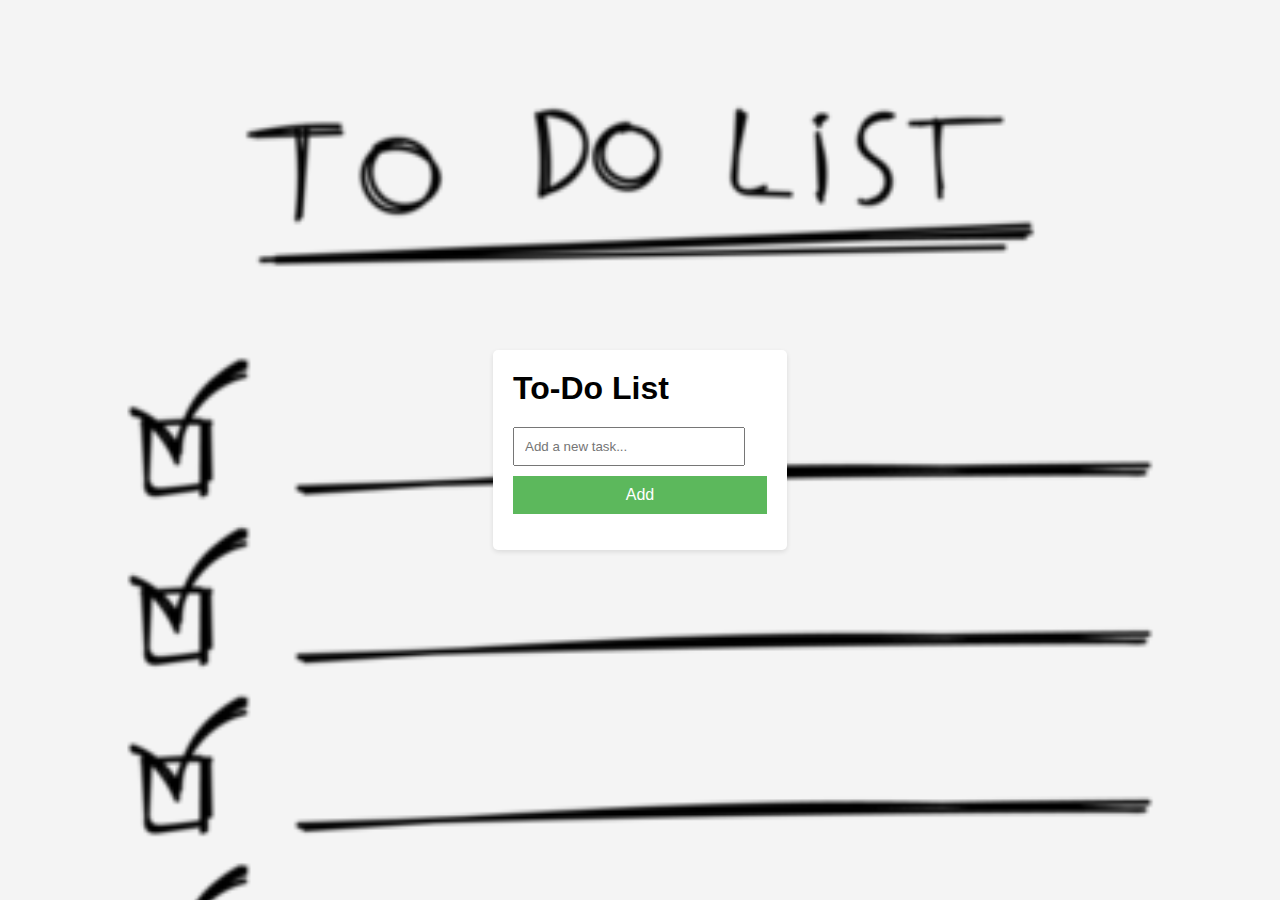
<file: OCTANET task - 2/index.html>
<head>
    <meta charset="UTF-8">
    <meta name="viewport" content="width=device-width, initial-scale=1.0">
    <title>To-Do List</title>
    <link rel="stylesheet" href="styles.css">
    <link rel="icon" href="fav.png">
</head>
<body>
    <div class="container">
        <h1>To-Do List</h1>
        <input type="text" id="new-task" placeholder="Add a new task...">
        <button id="add-task-button">Add</button>
        <ul id="tasks-list"></ul>
    </div>
    <script src="script.js"></script>
</body>
</html>
</file>
<file: OCTANET task - 2/styles.css>
body {
    font-family: Arial, sans-serif;
    background-color: #f4f4f4;
    display: flex;
    justify-content: center;
    align-items: center;
    height: 100vh;
    margin: 0;
    background-image: url("ToDo.png");
    background-size: cover;
}

.container {
    background: white;
    padding: 20px;
    border-radius: 5px;
    box-shadow: 0 2px 5px rgba(0, 0, 0, 0.1);
}

h1 {
    margin: 0 0 20px;
}

input[type="text"] {
    padding: 10px;
    width: calc(100% - 22px);
    box-sizing: border-box;
}

button {
    padding: 10px;
    width: 100%;
    margin-top: 10px;
    border: none;
    background: #5cb85c;
    color: white;
    font-size: 16px;
    cursor: pointer;
}

button:hover {
    background: #4cae4c;
}

ul {
    list-style-type: none;
    padding: 0;
}

li {
    padding: 10px;
    background: #eee;
    margin-bottom: 10px;
    display: flex;
    justify-content: space-between;
    align-items: center;
    border-radius: 5px;
}

li button {
    background: #d9534f;
    padding: 5px 10px;
    border: none;
    color: white;
    cursor: pointer;
}

li button:hover {
    background: #c9302c;
}
</file>
